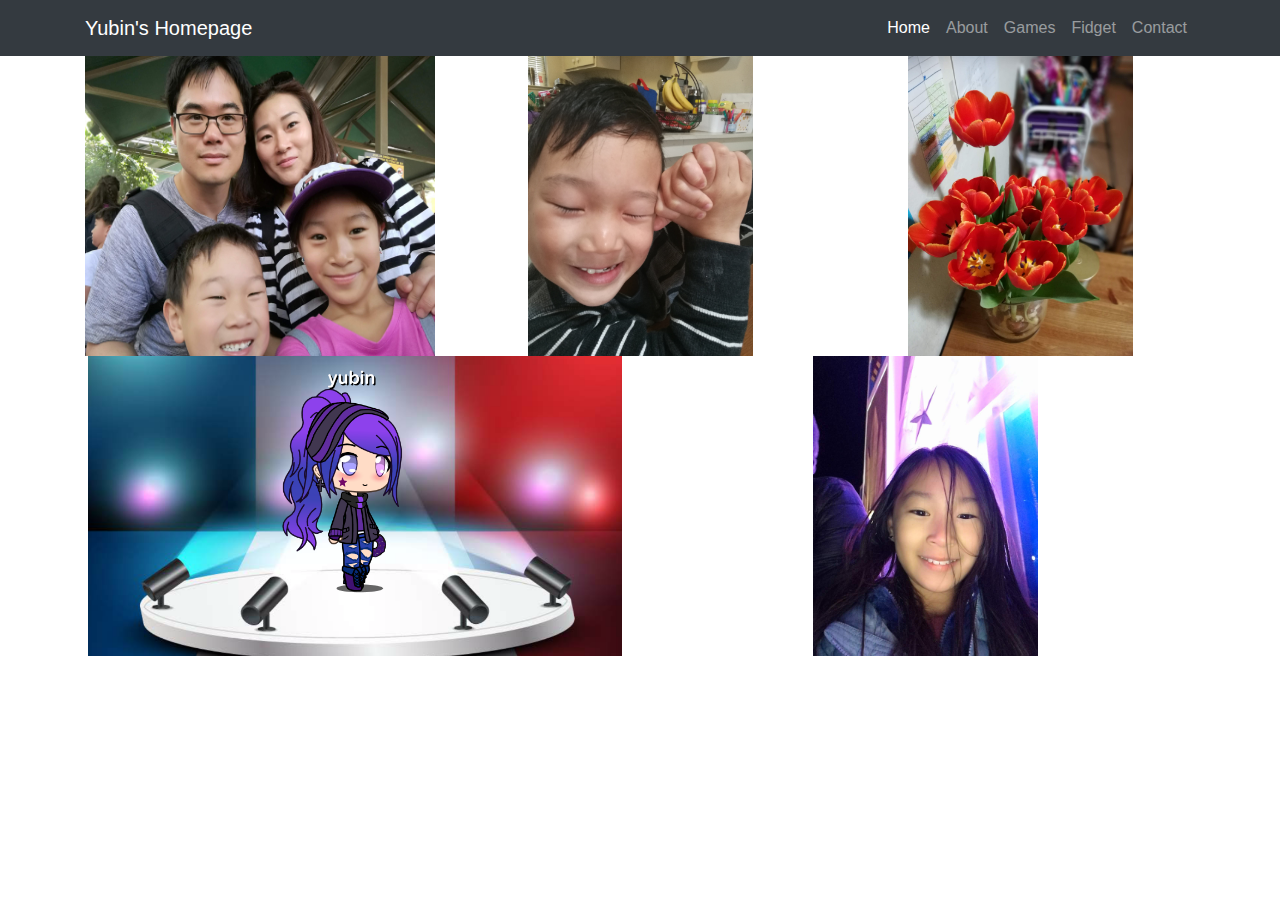
<file: index.html>
<!DOCTYPE html>
<html lang="en">

<head>

  <meta charset="utf-8">
  <meta name="viewport" content="width=device-width, initial-scale=1, shrink-to-fit=no">
  <meta name="description" content="">
  <meta name="author" content="">

  <title>Yubin's Homepage</title>

  <!-- Bootstrap core CSS -->
  <link rel="stylesheet" href="https://maxcdn.bootstrapcdn.com/bootstrap/4.1.0/css/bootstrap.min.css">
  <link rel="stylesheet" href="style.css">

  <!-- Custom styles for this template -->
  <style>
    body {
        padding-top: 54px;
      }
      @media (min-width: 992px) {
        body {
          padding-top: 56px;
        }
      }
    </style>

</head>

<body>

  <!-- Navigation -->
  <nav class="navbar navbar-expand-lg navbar-dark bg-dark fixed-top">
    <div class="container">
      <a class="navbar-brand" href="#">Yubin's Homepage</a>
      <button class="navbar-toggler" type="button" data-toggle="collapse" data-target="#navbarResponsive" aria-controls="navbarResponsive"
        aria-expanded="false" aria-label="Toggle navigation">
        <span class="navbar-toggler-icon"></span>
      </button>
      <div class="collapse navbar-collapse" id="navbarResponsive">
        <ul class="navbar-nav ml-auto">
          <li class="nav-item active">
            <a class="nav-link" href="index.html">Home
              <span class="sr-only">(current)</span>
            </a>
          </li>
          <li class="nav-item">
            <a class="nav-link" href="about.html">About</a>
          </li>
          <li class="nav-item">
            <a class="nav-link" href="bitsbox.html">Games</a>
          </li>
          <li class="nav-item">
            <a class="nav-link" href="http://fidgetstore.life/">Fidget</a>
          </li>
          <li class="nav-item">
            <a class="nav-link" href="mailto:yubink0731@gmail.com">Contact</a>
          </li>
        </ul>
      </div>
    </div>
  </nav>

  <!-- Page Content -->
  <div class="container">
    <div class="row">
      <div class="col text-center">
        <img class="img-fluid" src="img/profile2.jpg">
      </div>
      <div class="col text-center">
        <img class="img-fluid" src="img/shane.jpg">
      </div>
      <div class="col text-center">
        <img class="img-fluid" src="img/tulips.jpg">
      </div>
    </div>
    <div class="row">
      <div class="col text-center">
        <img class="img-fluid" src="img/gacha-me2.png">
      </div>
      <div class="col text-center">
        <img class="img-fluid" src="img/six-flags.jpg">
      </div>
    </div>
  </div>

  <!-- Bootstrap core JavaScript -->
  <script src="https://code.jquery.com/jquery-3.3.1.min.js"></script>
  <script src="https://stackpath.bootstrapcdn.com/bootstrap/4.1.1/js/bootstrap.bundle.min.js"></script>

</body>

</html>
</file>
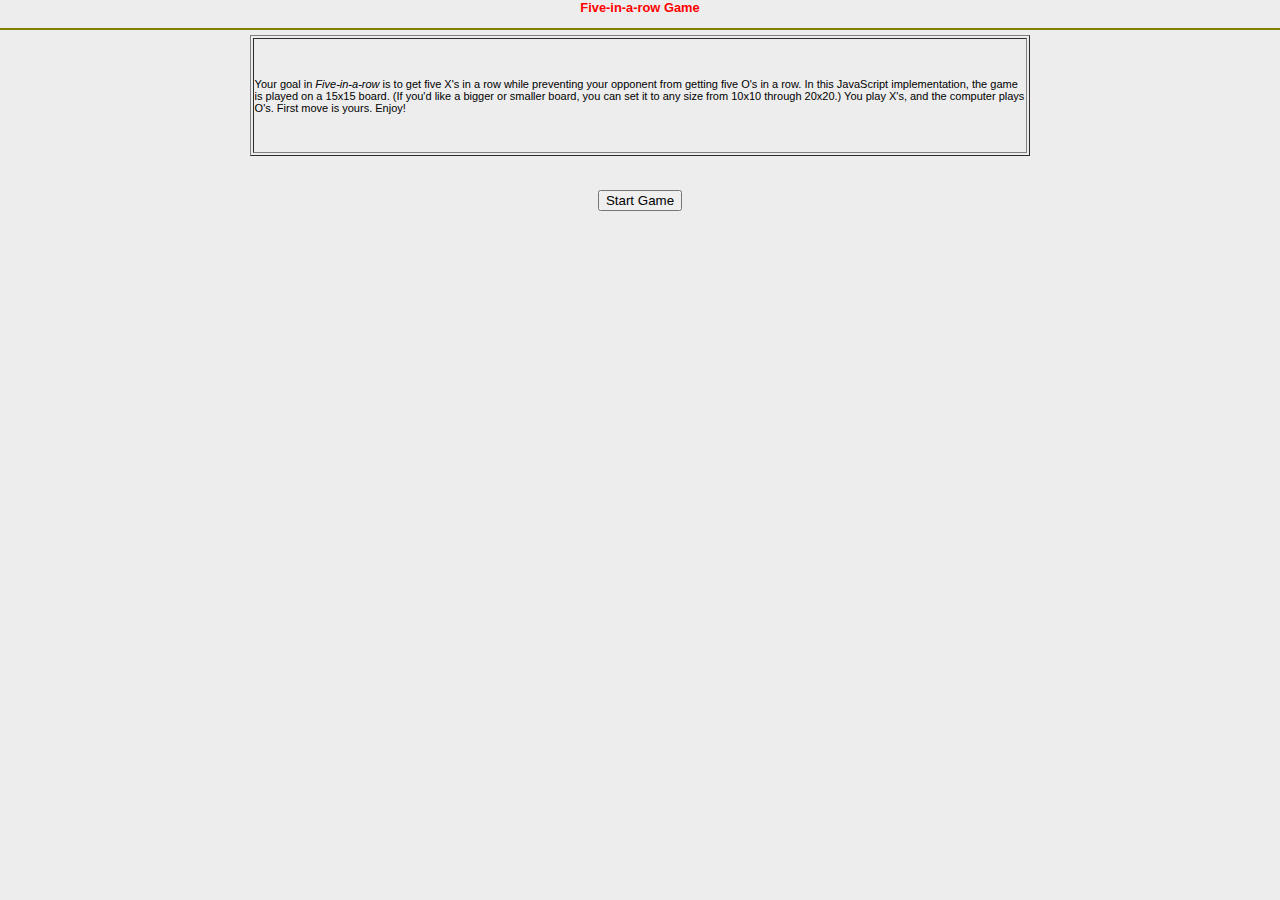
<file: games/five_in_a_row/index.html>
<html>
<head>
<title>WOweb.ru - Scripts - JavaScript - Five-in-a-row</title>
<META http-equiv="Content-Type" content="text/html; charset=windows-1251">
 <Style>
   A:Link{ Color: #000000; Text-decoration: underline}
   A:Visited{ Color: #000000; Text-decoration: underline}
   A:Hover{ Color: #000000; Text-decoration: none}
 td, body {font-family: verdana, arial, helvetica; font-size:11px;}  
 </Style>

<!-- HEAD START HERE -->



<!-- HEAD END HERE -->




</head>
<body bgcolor="#EDEDED" text="#000000" link="#000000" topmargin="0" leftmargin="0">
<center>

<!-- BODY START HERE -->

 
 <h3><font face="sans-serif" color="#FF0000">
 Five-in-a-row Game
 </font></h3>
 <font face="sans-serif" color="#000099">
 <hr size=2 color="#808000">
 </font>
 <table border="1" width="61%" height="121">
   <tr>
     <td width="100%" height="115">
 
 Your goal in <i>Five-in-a-row</i> is to get five X's in a row while
 preventing your opponent from getting five O's in a row.
 In this JavaScript implementation, 
 the game is played on a 15x15 board. 
 (If you'd like a bigger or smaller board, 
 you can set it to any size from 10x10 through 20x20.)
 You play X's, and the computer plays O's.
 First move is yours. Enjoy!</td>
   </tr>
 </table>
 <p>&nbsp;</p>
 
 <form>
 <input type=button value="Start Game" 
 onClick=window.open("xo.htm","game","width=610,height=350,menubar=0,scrollbars=0,resizable=0")>
 </form>

<!-- BODY END HERE -->



</body>
</html>
</file>
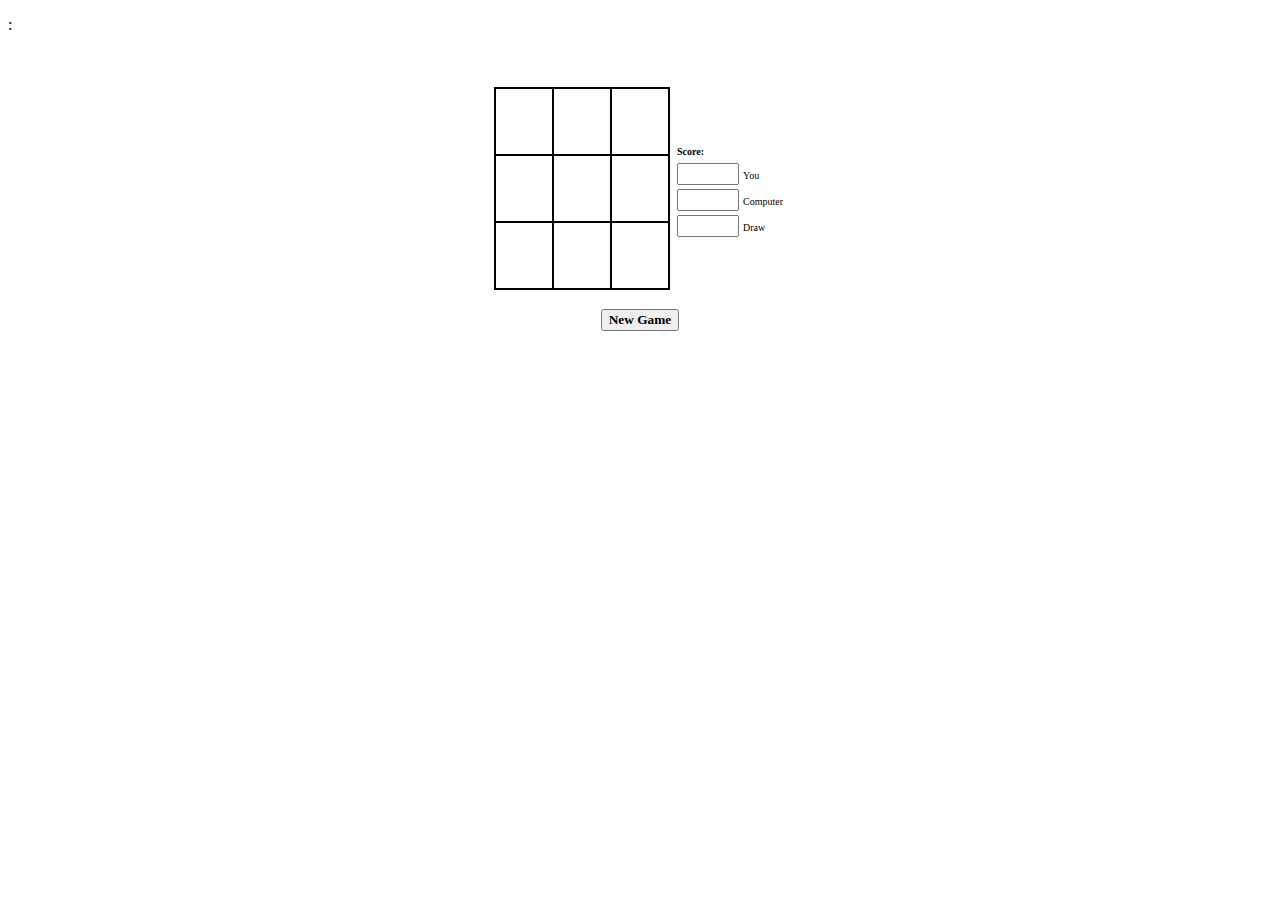
<file: games/tic_tac_toe/index.html>
<!DOCTYPE html>
<html>
<body>
<p>: <script language="JavaScript">
    var x = "x.jpg";
    var o = "o.jpg";
    var blank = "blank.jpg";
    var pause = 0;
    var all = 0;
    var a = 0;
    var b = 0;
    var c = 0;
    var d = 0;
    var e = 0;
    var f = 0;
    var g = 0;
    var h = 0;
    var i = 0;
    var temp="";
    var ok = 0;
    var cf = 0;
    var choice=9;
    var aRandomNumber = 0;
    var comp = 0; 
    var t = 0;
    var wn = 0;
    var ls = 0;
    var ts = 0;
    function logicOne() {
    if ((a==1)&&(b==1)&&(c==1)) all=1;
    if ((a==1)&&(d==1)&&(g==1)) all=1;
    if ((a==1)&&(e==1)&&(i==1)) all=1;
    if ((b==1)&&(e==1)&&(h==1)) all=1;
    if ((d==1)&&(e==1)&&(f==1)) all=1;
    if ((g==1)&&(h==1)&&(i==1)) all=1;
    if ((c==1)&&(f==1)&&(i==1)) all=1;
    if ((g==1)&&(e==1)&&(c==1)) all=1;
    if ((a==2)&&(b==2)&&(c==2)) all=2;
    if ((a==2)&&(d==2)&&(g==2)) all=2;
    if ((a==2)&&(e==2)&&(i==2)) all=2;
    if ((b==2)&&(e==2)&&(h==2)) all=2;
    if ((d==2)&&(e==2)&&(f==2)) all=2;
    if ((g==2)&&(h==2)&&(i==2)) all=2;
    if ((c==2)&&(f==2)&&(i==2)) all=2;
    if ((g==2)&&(e==2)&&(c==2)) all=2;
    if ((a != 0)&&(b != 0)&&(c != 0)&&(d != 0)&&(e != 0)&&(f != 0)&&(g != 0)&&(h != 0)&&(i != 0)&&(all == 0)) all = 3;
    } 
    function logicTwo() {
    if ((a==2)&&(b==2)&&(c== 0)&&(temp=="")) temp="C";
    if ((a==2)&&(b== 0)&&(c==2)&&(temp=="")) temp="B";
    if ((a== 0)&&(b==2)&&(c==2)&&(temp=="")) temp="A";
    if ((a==2)&&(d==2)&&(g== 0)&&(temp=="")) temp="G";
    if ((a==2)&&(d== 0)&&(g==2)&&(temp=="")) temp="D";
    if ((a== 0)&&(d==2)&&(g==2)&&(temp=="")) temp="A";
    if ((a==2)&&(e==2)&&(i== 0)&&(temp=="")) temp="I";
    if ((a==2)&&(e== 0)&&(i==2)&&(temp=="")) temp="E";
    if ((a== 0)&&(e==2)&&(i==2)&&(temp=="")) temp="A";
    if ((b==2)&&(e==2)&&(h== 0)&&(temp=="")) temp="H";
    if ((b==2)&&(e== 0)&&(h==2)&&(temp=="")) temp="E";
    if ((b== 0)&&(e==2)&&(h==2)&&(temp=="")) temp="B";
    if ((d==2)&&(e==2)&&(f== 0)&&(temp=="")) temp="F";
    if ((d==2)&&(e== 0)&&(f==2)&&(temp=="")) temp="E";
    if ((d== 0)&&(e==2)&&(f==2)&&(temp=="")) temp="D";
    if ((g==2)&&(h==2)&&(i== 0)&&(temp=="")) temp="I";
    if ((g==2)&&(h== 0)&&(i==2)&&(temp=="")) temp="H";
    if ((g== 0)&&(h==2)&&(i==2)&&(temp=="")) temp="G";
    if ((c==2)&&(f==2)&&(i== 0)&&(temp=="")) temp="I";
    if ((c==2)&&(f== 0)&&(i==2)&&(temp=="")) temp="F";
    if ((c== 0)&&(f==2)&&(i==2)&&(temp=="")) temp="C";
    if ((g==2)&&(e==2)&&(c== 0)&&(temp=="")) temp="C";
    if ((g==2)&&(e== 0)&&(c==2)&&(temp=="")) temp="E";
    if ((g== 0)&&(e==2)&&(c==2)&&(temp=="")) temp="G";
    }
    function logicThree() {
    if ((a==1)&&(b==1)&&(c==0)&&(temp=="")) temp="C";
    if ((a==1)&&(b==0)&&(c==1)&&(temp=="")) temp="B";
    if ((a==0)&&(b==1)&&(c==1)&&(temp=="")) temp="A";
    if ((a==1)&&(d==1)&&(g==0)&&(temp=="")) temp="G";
    if ((a==1)&&(d==0)&&(g==1)&&(temp=="")) temp="D";
    if ((a==0)&&(d==1)&&(g==1)&&(temp=="")) temp="A";
    if ((a==1)&&(e==1)&&(i==0)&&(temp=="")) temp="I";
    if ((a==1)&&(e==0)&&(i==1)&&(temp=="")) temp="E";
    if ((a==0)&&(e==1)&&(i==1)&&(temp=="")) temp="A";
    if ((b==1)&&(e==1)&&(h==0)&&(temp=="")) temp="H";
    if ((b==1)&&(e==0)&&(h==1)&&(temp=="")) temp="E";
    if ((b==0)&&(e==1)&&(h==1)&&(temp=="")) temp="B";
    if ((d==1)&&(e==1)&&(f==0)&&(temp=="")) temp="F";
    if ((d==1)&&(e==0)&&(f==1)&&(temp=="")) temp="E";
    if ((d==0)&&(e==1)&&(f==1)&&(temp=="")) temp="D";
    if ((g==1)&&(h==1)&&(i==0)&&(temp=="")) temp="I";
    if ((g==1)&&(h==0)&&(i==1)&&(temp=="")) temp="H";
    if ((g==0)&&(h==1)&&(i==1)&&(temp=="")) temp="G";
    if ((c==1)&&(f==1)&&(i==0)&&(temp=="")) temp="I";
    if ((c==1)&&(f==0)&&(i==1)&&(temp=="")) temp="F";
    if ((c==0)&&(f==1)&&(i==1)&&(temp=="")) temp="C";
    if ((g==1)&&(e==1)&&(c==0)&&(temp=="")) temp="C";
    if ((g==1)&&(e==0)&&(c==1)&&(temp=="")) temp="E";
    if ((g==0)&&(e==1)&&(c==1)&&(temp=="")) temp="G";
    }
    function clearOut() {
    document.game.you.value="0";
    document.game.computer.value="0";
    document.game.ties.value="0";
    }
    function checkSpace() {
    if ((temp=="A")&&(a==0)) {
    ok=1;
    if (cf==0) a=1;
    if (cf==1) a=2;
    }
    if ((temp=="B")&&(b==0)) {
    ok=1;
    if (cf==0) b=1;
    if (cf==1) b=2;
    }
    if ((temp=="C")&&(c==0)) {
    ok=1;
    if (cf==0) c=1;
    if (cf==1) c=2;
    }
    if ((temp=="D")&&(d==0)) {
    ok=1;
    if (cf==0) d=1;
    if (cf==1) d=2;
    }
    if ((temp=="E")&&(e==0)) {
    ok=1;
    if (cf==0) e=1;
    if (cf==1) e=2;
    }
    if ((temp=="F")&&(f==0)) {
    ok=1
    if (cf==0) f=1;
    if (cf==1) f=2;
    }
    if ((temp=="G")&&(g==0)) {
    ok=1
    if (cf==0) g=1;
    if (cf==1) g=2;
    }
    if ((temp=="H")&&(h==0)) {
    ok=1;
    if (cf==0) h=1;
    if (cf==1) h=2;
    }
    if ((temp=="I")&&(i==0)) {
    ok=1;
    if (cf==0) i=1; 
    if (cf==1) i=2; 
    }
    }
    function yourChoice(chName) {
    pause = 0;
    if (all!=0) ended();
    if (all==0) {
    cf = 0;
    ok = 0;
    temp=chName;
    checkSpace();
    if (ok==1) {
    document.images[chName].src = x;
    }
    if (ok==0)taken();
    process();
    if ((all==0)&&(pause==0)) myChoice();
       }
    }
    function taken() {
    alert("This cell in not empty! Try another")
    pause=1;
    }
    function myChoice() {
    temp="";
    ok = 0;
    cf=1;
    logicTwo();
    logicThree();
    checkSpace();
    while(ok==0) {
    aRandomNumber=Math.random()
    comp=Math.round((choice-1)*aRandomNumber)+1;
    if (comp==1) temp="A";
    if (comp==2) temp="B";
    if (comp==3) temp="C";
    if (comp==4) temp="D";
    if (comp==5) temp="E";
    if (comp==6) temp="F";
    if (comp==7) temp="G";
    if (comp==8) temp="H";
    if (comp==9) temp="I";
    checkSpace();
    }
    document.images[temp].src= o;
    process();
    }
    function ended() {
    alert("Game over! To play once more press a button 'New Game'")
    }
    function process() {
    logicOne();
    if (all==1){ alert("You win!"); wn++; }
    if (all==2){ alert("You lose!"); ls++; }
    if (all==3){ alert("Draw!"); ts++; }
    if (all!=0) {
    document.game.you.value = wn;
    document.game.computer.value = ls;
    document.game.ties.value = ts;
       }
    }
    function playAgain() {
    if (all==0) {
    if(confirm("Âû óâåðåíû ?")) reset();
    }
    if (all>0) reset();
    }
    function reset() {
    all = 0;
    a = 0;
    b = 0;
    c = 0;
    d = 0;
    e = 0;
    f = 0;
    g = 0;
    h = 0;
    i = 0;
    temp="";
    ok = 0;
    cf = 0;
    choice=9;
    aRandomNumber = 0;
    comp = 0;
    document.images.A.src= blank;
    document.images.B.src= blank;
    document.images.C.src= blank;
    document.images.D.src= blank;
    document.images.E.src= blank;
    document.images.F.src= blank;
    document.images.G.src= blank;
    document.images.H.src= blank;
    document.images.I.src= blank;
    if (t==0) { t=2; myChoice(); }
    t--;
    }
    var ie4 = (document.all) ? true : false;
    var nn4 = (document.layers) ? true : false;
    </script> </p>
    
    <p><br>
    </p>
    
    <form name="game">
      <div align="center"><center><table border="0">
    <TBODY>
        <tr>
          <td><table border="1" borderColor="#000000" cellPadding="0" cellSpacing="0">
    <TBODY>
            <tr>
              <td><a href="javascript:yourChoice('A')"><img border="0" height="61" name="A"
              src="blank.jpg" width="56"></a></td>
              <td><a href="javascript:yourChoice('B')"><img border="0" height="61" name="B"
              src="blank.jpg" width="56"></a></td>
              <td><a href="javascript:yourChoice('C')"><img border="0" height="61" name="C"
              src="blank.jpg" width="56"></a></td>
            </tr>
            <tr>
              <td><a href="javascript:yourChoice('D')"><img border="0" height="61" name="D"
              src="blank.jpg" width="56"></a></td>
              <td><a href="javascript:yourChoice('E')"><img border="0" height="61" name="E"
              src="blank.jpg" width="56"></a></td>
              <td><a href="javascript:yourChoice('F')"><img border="0" height="61" name="F"
              src="blank.jpg" width="56"></a></td>
            </tr>
            <tr>
              <td><a href="javascript:yourChoice('G')"><img border="0" height="61" name="G"
              src="blank.jpg" width="56"></a></td>
              <td><a href="javascript:yourChoice('H')"><img border="0" height="61" name="H"
              src="blank.jpg" width="56"></a></td>
              <td><a href="javascript:yourChoice('I')"><img border="0" height="61" name="I"
              src="blank.jpg" width="56"></a></td>
            </tr>
    </TBODY>
          </table>
          </td>
          <td><table>
    <TBODY>
            <tr colspan="2">
              <td><font face="MS Sans Serif" size="1"><b>Score:</b></font></td>
            </tr>
            <tr>
              <td><font face="MS Sans Serif" size="1"><input name="you" size="5"
              style="font-family: MS Sans Serif; font-size: 1"></font></td>
              <td><font face="MS Sans Serif" size="1">You</font></td>
            </tr>
            <tr>
              <td><font face="MS Sans Serif" size="1"><input name="computer" size="5"
              style="font-family: MS Sans Serif; font-size: 1"></font></td>
              <td><font face="MS Sans Serif" size="1">Computer</font></td>
            </tr>
            <tr>
              <td><font face="MS Sans Serif" size="1"><input name="ties" size="5"
              style="font-family: MS Sans Serif; font-size: 1"></font></td>
              <td><font face="MS Sans Serif" size="1">Draw</font></td>
            </tr>
    </TBODY>
          </table>
          </td>
        </tr>
    </TBODY>
      </table>
      </center></div><div align="center"><center><p><input onclick="playAgain();" type="button"
      value="New Game"
      style="font-family: MS Sans Serif; font-size: 1; font-weight: bold"> </p>
      </center></div>
    </form>
</body>
</html>
</file>
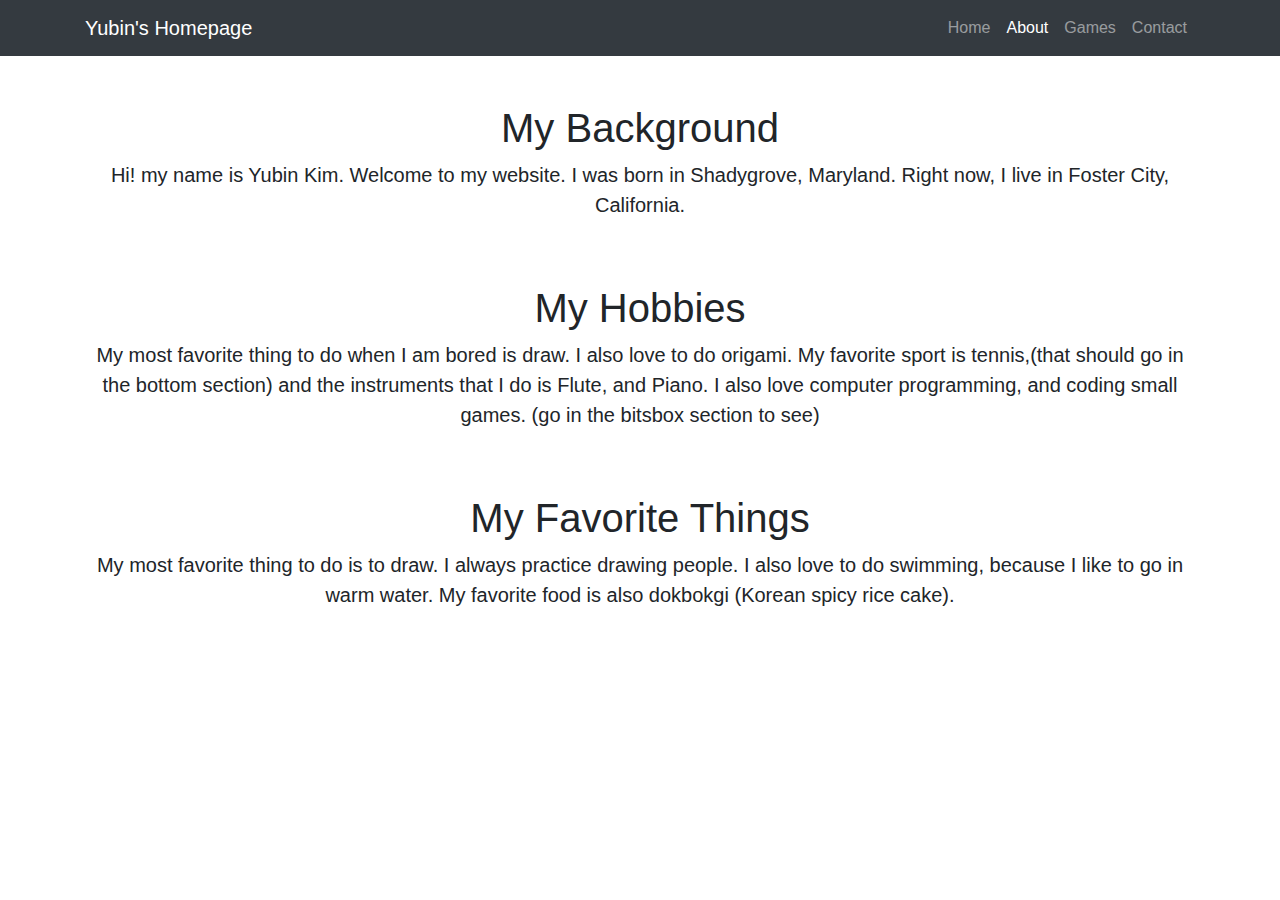
<file: about.html>
<!DOCTYPE html>
<html lang="en">

  <head>

    <meta charset="utf-8">
    <meta name="viewport" content="width=device-width, initial-scale=1, shrink-to-fit=no">
    <meta name="description" content="">
    <meta name="author" content="">

    <title>Yubin's Homepage</title>

    <!-- Bootstrap core CSS -->
    <link rel="stylesheet" href="https://maxcdn.bootstrapcdn.com/bootstrap/4.1.0/css/bootstrap.min.css">

    <!-- Custom styles for this template -->
    <style>
      body {
        padding-top: 54px;
      }
      @media (min-width: 992px) {
        body {
          padding-top: 56px;
        }
      }
    </style>

  </head>

  <body>

    <!-- Navigation -->
    <nav class="navbar navbar-expand-lg navbar-dark bg-dark fixed-top">
      <div class="container">
        <a class="navbar-brand" href="#">Yubin's Homepage</a>
        <button class="navbar-toggler" type="button" data-toggle="collapse" data-target="#navbarResponsive" aria-controls="navbarResponsive" aria-expanded="false" aria-label="Toggle navigation">
          <span class="navbar-toggler-icon"></span>
        </button>
        <div class="collapse navbar-collapse" id="navbarResponsive">
          <ul class="navbar-nav ml-auto">
            <li class="nav-item">
              <a class="nav-link" href="index.html">Home
                <span class="sr-only">(current)</span>
              </a>
            </li>
            <li class="nav-item active">
              <a class="nav-link" href="about.html">About</a>
            </li>
            <li class="nav-item">
              <a class="nav-link" href="bitsbox.html">Games</a>
            </li>
            <li class="nav-item">
              <a class="nav-link" href="mailto:yubink0731@gmail.com">Contact</a>
            </li>
          </ul>
        </div>
      </div>
    </nav>

    <!-- Page Content -->
    <div class="container">
      <div class="row">
        <div class="col-lg-12 text-center">
          <h1 class="mt-5">My Background</h1>
          <p class="lead">Hi! my name is Yubin Kim. Welcome to my website. I was born in Shadygrove, Maryland. Right now, I live in Foster City, California. </p>
        </div>
      </div>
      <div class="row">
        <div class="col-lg-12 text-center">
          <h1 class="mt-5">My Hobbies</h1>
          <p class="lead">My most favorite thing to do when I am bored is draw. I also love to do origami. My favorite sport is tennis,(that should go in the bottom section) and the instruments that I do is Flute, and Piano.  I also love computer programming, and coding small games. (go in the bitsbox section to see)</p>
        </div>
      </div>
      <div class="row">
        <div class="col-lg-12 text-center">
          <h1 class="mt-5">My Favorite Things</h1>
          <p class="lead">My most favorite thing to do is to draw. I always practice drawing people. I also love to do swimming, because I like to go in warm water. My favorite food is also dokbokgi (Korean spicy rice cake). 
</p>
        </div>
      </div>
    </div>

    <!-- Bootstrap core JavaScript -->
    <script src="https://code.jquery.com/jquery-3.3.1.min.js"></script>
    <script src="https://stackpath.bootstrapcdn.com/bootstrap/4.1.1/js/bootstrap.bundle.min.js"></script>

  </body>

</html>
</file>
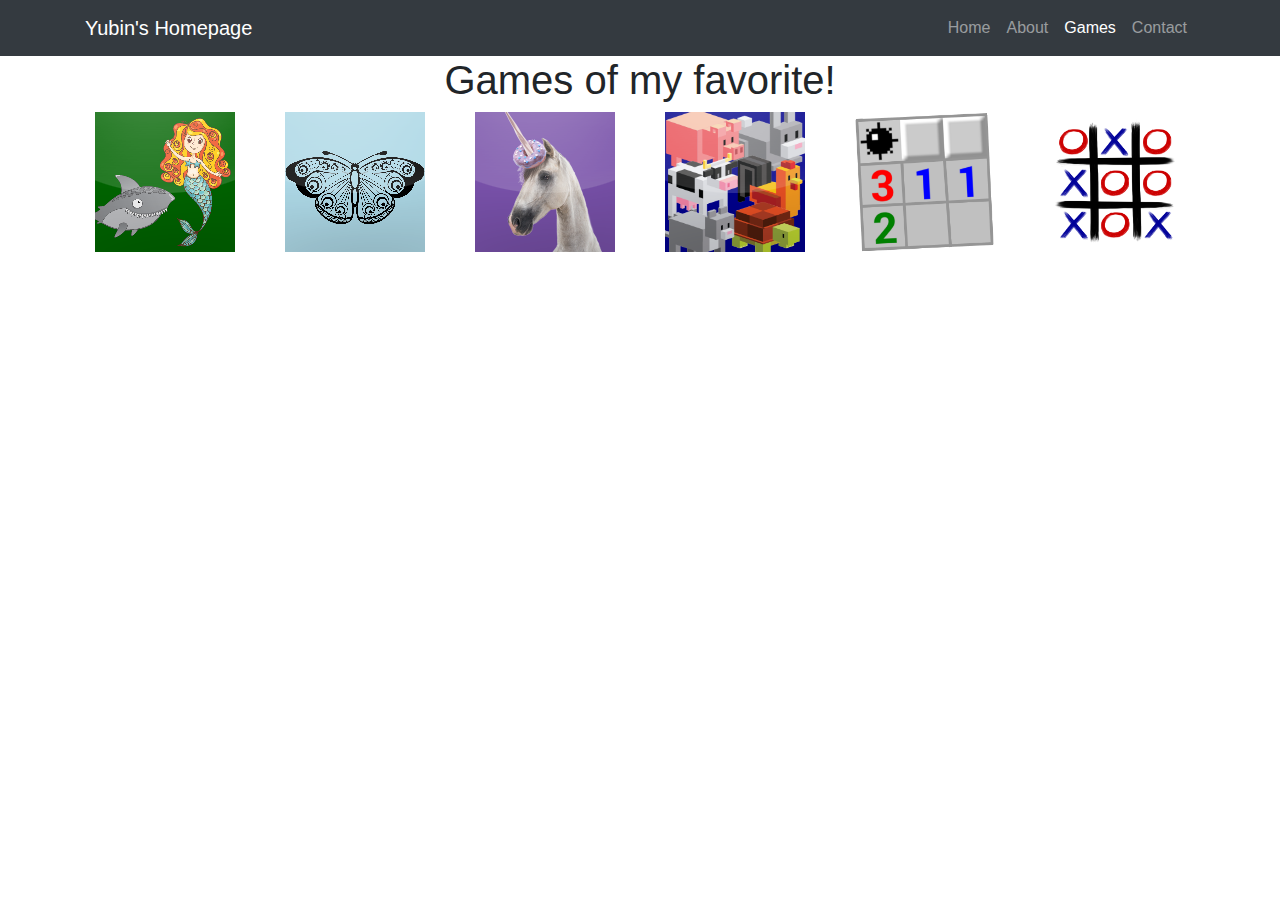
<file: bitsbox.html>
<!DOCTYPE html>
<html lang="en">

  <head>

    <meta charset="utf-8">
    <meta name="viewport" content="width=device-width, initial-scale=1, shrink-to-fit=no">
    <meta name="description" content="">
    <meta name="author" content="">

    <title>Yubin's Homepage</title>

    <!-- Bootstrap core CSS -->
    <link rel="stylesheet" href="https://maxcdn.bootstrapcdn.com/bootstrap/4.1.0/css/bootstrap.min.css">

    <!-- Custom styles for this template -->
    <style>
      body {
        padding-top: 54px;
      }
      @media (min-width: 992px) {
        body {
          padding-top: 56px;
        }
      }
    </style>

  </head>

  <body>

    <!-- Navigation -->
    <nav class="navbar navbar-expand-lg navbar-dark bg-dark fixed-top">
      <div class="container">
        <a class="navbar-brand" href="#">Yubin's Homepage</a>
        <button class="navbar-toggler" type="button" data-toggle="collapse" data-target="#navbarResponsive" aria-controls="navbarResponsive" aria-expanded="false" aria-label="Toggle navigation">
          <span class="navbar-toggler-icon"></span>
        </button>
        <div class="collapse navbar-collapse" id="navbarResponsive">
          <ul class="navbar-nav ml-auto">
            <li class="nav-item">
              <a class="nav-link" href="index.html">Home
                <span class="sr-only">(current)</span>
              </a>
            </li>
            <li class="nav-item">
              <a class="nav-link" href="about.html">About</a>
            </li>
            <li class="nav-item active">
              <a class="nav-link" href="bitsbox.html">Games</a>
            </li>
            <li class="nav-item">
              <a class="nav-link" href="mailto:yubink0731@gmail.com">Contact</a>
            </li>
          </ul>
        </div>
      </div>
    </nav>
    <!-- Page Content -->
    <div class="container">
      <div class="row">
        <div class="col text-center">
          <h1>Games of my favorite!</h1>
        </div>
      </div>
      <div class="row">
        <div class="col text-center">          
          <a href="http://bitsbox.com/run.html?r5csy">
            <img src="img/shark-mermaids.png">
          </a>
        </div>
        <div class="col text-center">
          <a href="http://bitsbox.com/run.html?htjkw">
            <img src="img/mirror-mirror.png">
          </a>
        </div>
        <div class="col text-center">
          <a href="http://bitsbox.com/run.html?nxk9b">
            <img src="img/unicorn-donut-toss.png">
          </a>
        </div>
        <div class="col text-center">
          <a href="http://bitsbox.com/run.html?6i83s">
            <img src="img/animal.png">
          </a>
        </div>
        <div class="col text-center">
          <a href="games/mine_sweeper/index.html">
            <img src="games/mine_sweeper/mine_sweeper.png" width="140" height="140">
          </a>
        </div>
        <div class="col text-center">
          <a href="games/tic_tac_toe/index.html">
            <img src="games/tic_tac_toe/tic_tac_toe.png" width="140" height="140">
          </a>
        </div>
      </div>
    </div>    
    <!-- Bootstrap core JavaScript -->
    <script src="https://code.jquery.com/jquery-3.3.1.min.js"></script>
    <script src="https://stackpath.bootstrapcdn.com/bootstrap/4.1.1/js/bootstrap.bundle.min.js"></script>

  </body>

</html>
</file>
<file: style.css>
.img-fluid {
    width: auto;
    height: 300px;
    vertical-align: middle;
}
</file>
